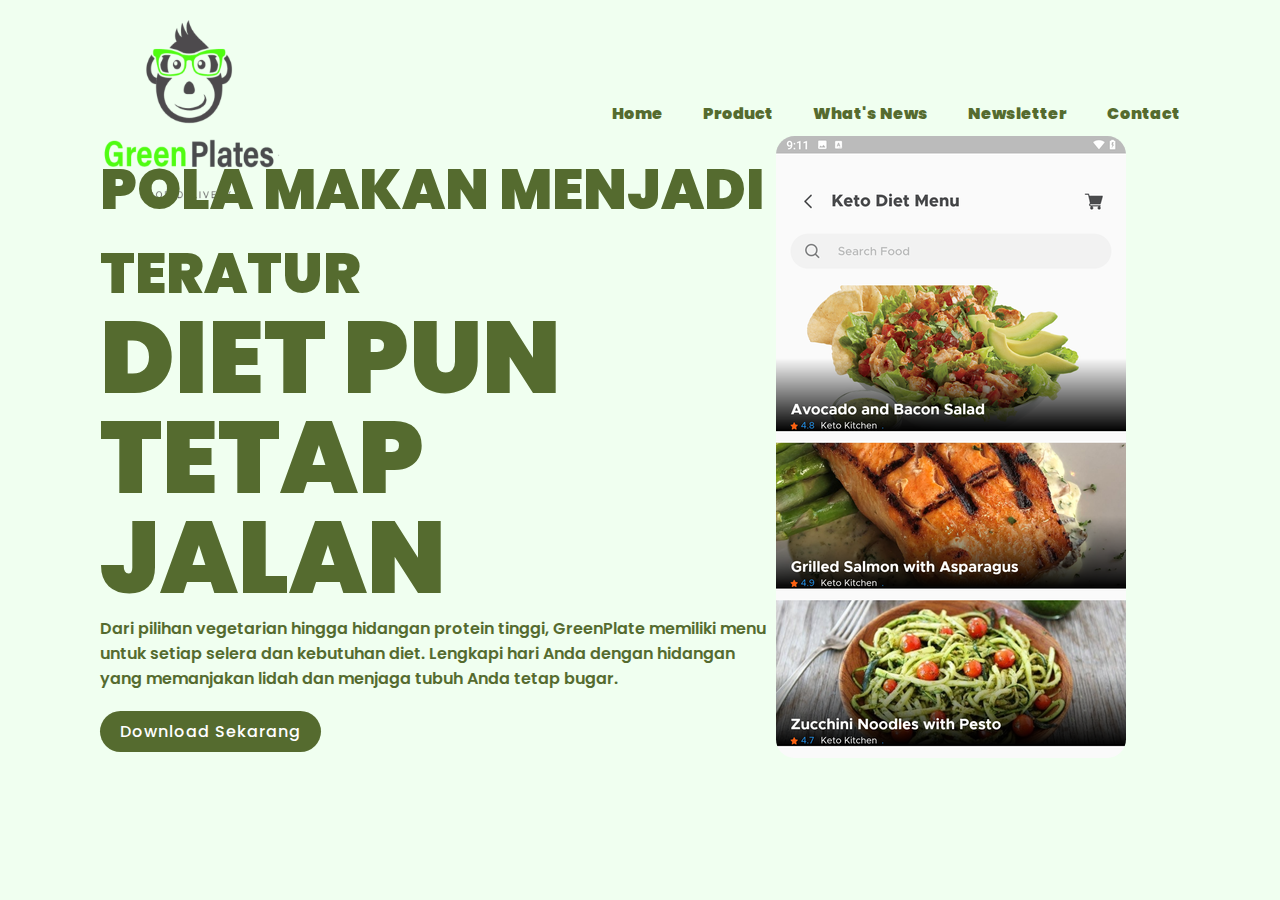
<file: index.html>
<!DOCTYPE html>
<html lang="en">
<head>
    <meta charset="UTF-8">
    <title>GreenPlate Landing Page</title>
    <link rel="stylesheet" href="style.css">
</head>
<body>
    <section class="section">
        <header>
            <a href="#"><img src="app_logo.png" class="logo"></a>
            <ul>
                <li><a href="#">Home</a></li>
                <li><a href="#">Product</a></li>
                <li><a href="#">What's News</a></li>
                <li><a href="#">Newsletter</a></li>
                <li><a href="#">Contact</a></li>
            </ul>
        </header>
        <div class="content">
            <div class="textBox">
                <h2>Pola Makan Menjadi Teratur<br><span>Diet Pun Tetap Jalan</span></h2>
                <p>Dari pilihan vegetarian hingga hidangan protein tinggi, GreenPlate memiliki menu 
                untuk setiap selera dan kebutuhan diet. Lengkapi hari Anda dengan hidangan yang memanjakan 
                lidah dan menjaga tubuh Anda tetap bugar.</p>
                <a href="#">Download Sekarang</a>
            </div>
            <div class="imgBox">
                <img src="apps.png" alt="apps">
            </div>
        </div>
    </section>
</body>
</html>
</file>
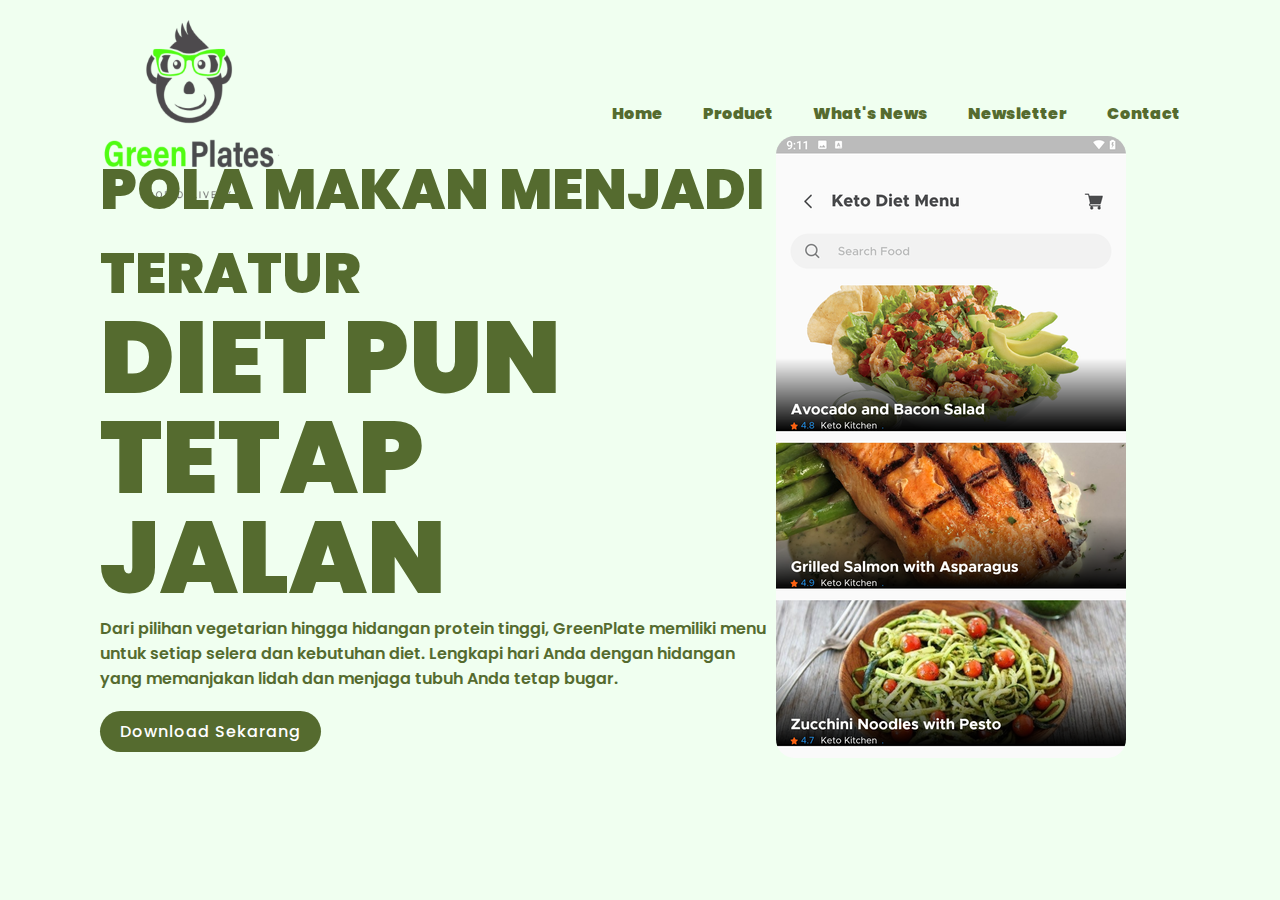
<file: main.html>
<!DOCTYPE html>
<html lang="en">
<head>
    <meta charset="UTF-8">
    <title>GreenPlate Landing Page</title>
    <link rel="stylesheet" href="style.css">
</head>
<body>
    <section class="section">
        <header>
            <a href="#"><img src="app_logo.png" class="logo"></a>
            <ul>
                <li><a href="#">Home</a></li>
                <li><a href="#">Product</a></li>
                <li><a href="#">What's News</a></li>
                <li><a href="#">Newsletter</a></li>
                <li><a href="#">Contact</a></li>
            </ul>
        </header>
        <div class="content">
            <div class="textBox">
                <h2>Pola Makan Menjadi Teratur<br><span>Diet Pun Tetap Jalan</span></h2>
                <p>Dari pilihan vegetarian hingga hidangan protein tinggi, GreenPlate memiliki menu 
                untuk setiap selera dan kebutuhan diet. Lengkapi hari Anda dengan hidangan yang memanjakan 
                lidah dan menjaga tubuh Anda tetap bugar.</p>
                <a href="#">Download Sekarang</a>
            </div>
            <div class="imgBox">
                <img src="apps.png" alt="apps">
            </div>
        </div>
    </section>
</body>
</html>
</file>
<file: style.css>
@import url('https://fonts.googleapis.com/css?family=Poppins:200.300.400.500.600.700.800.900&display=swap');
*
{
    margin: 0;
    padding: 0;
    box-sizing: border-box;
    font-family: 'Poppins', sans-serif;
}
section
{
    position: relative;
    width: 100%;
    min-height: 100vh;
    padding: 100px;
    display: flex;
    justify-content: space-between;
    align-items: center;
    background: honeydew;
    transition: 0.5s;
}
header
{
    position: absolute;
    top: 0;
    left: 0;
    width: 100%;
    padding: 20px 100px;
    display: flex;
    justify-content: space-between;
    align-items: center;
}
header .logo
{
    position: relative;
    max-width: 180px;
}
header ul
{
    position: relative;
    display: flex;
}
header ul li
{
    list-style: none;
}
header ul li a
{
    display: inline-block;
    color: darkolivegreen;
    font-weight: 900;
    margin-left: 40px;
    text-decoration: none;
}
.content
{
    position: relative;
    width: 95%;
    display: flex;
    justify-content: space-between;
    align-items: center;
}
.content .textBox h2
{
    color: darkolivegreen;
    font-size: 3.5em;
    line-height: 1.5em;
    font-weight: 900;
    text-transform: uppercase;
}
.content .textBox h2 span
{
    font-size: 1.8em;
}
.content .textBox p
{
    color: darkolivegreen;
    font-weight: 600;
}
.content .textBox a
{
    display: inline-block;
    margin-top: 20px;
    padding: 8px 20px;
    background: darkolivegreen;
    color: white;
    border-radius: 40px;
    font-weight: 500;
    letter-spacing: 1px;
    text-decoration: none;
}
</file>
